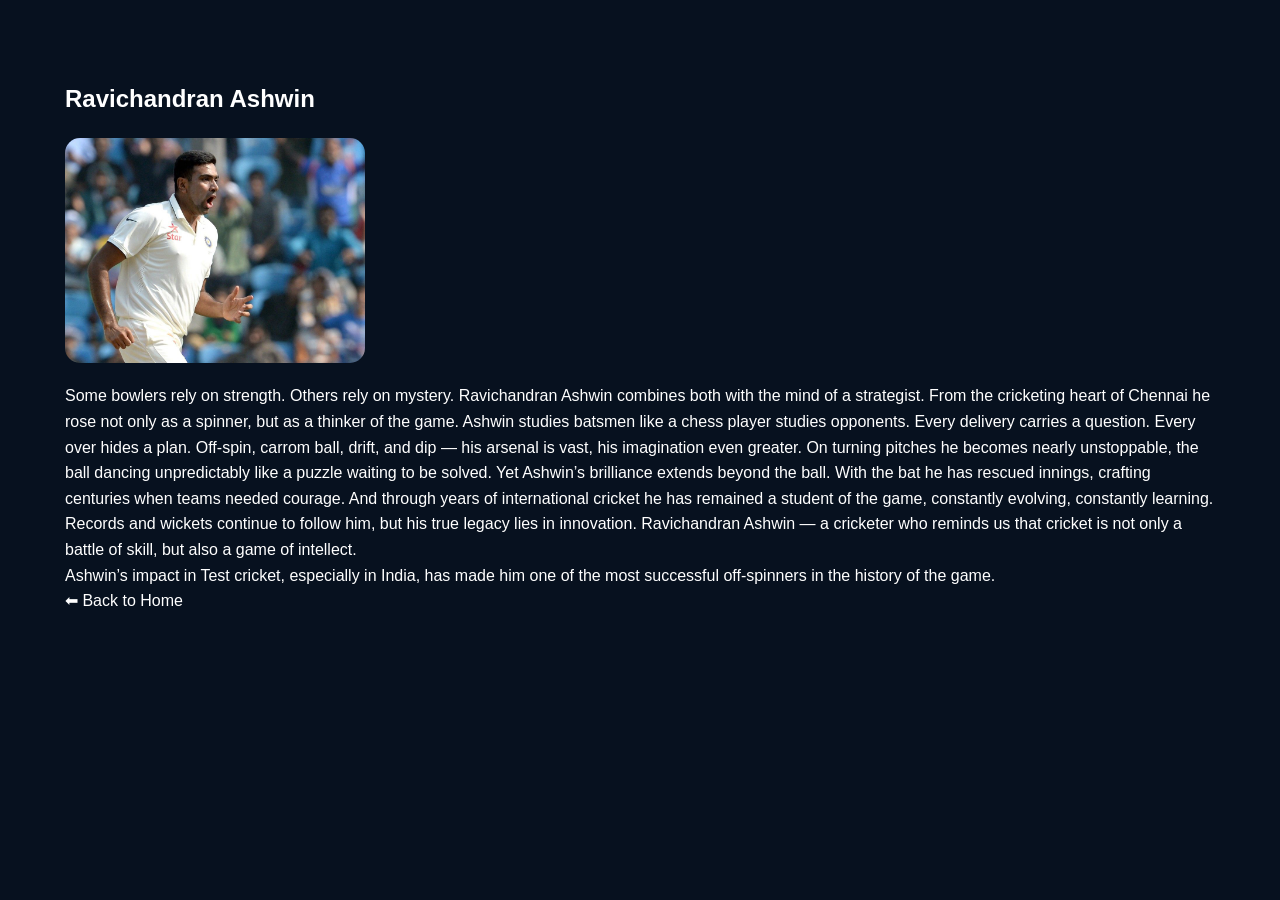
<file: ashwin.html>
<!DOCTYPE html>
<html lang="en">
<head>
<meta charset="UTF-8">
<meta name="viewport" content="width=device-width, initial-scale=1.0">
<title>Ravichandran Ashwin</title>
<link rel="stylesheet" href="style.css">
</head>

<body>

<section class="section">

<div class="container">

<h1>Ravichandran Ashwin</h1>

<img src="ashwin.jpg" style="width:300px;border-radius:15px;margin:20px 0;">

<p>
Some bowlers rely on strength.
Others rely on mystery.

Ravichandran Ashwin combines both
with the mind of a strategist.

From the cricketing heart of Chennai
he rose not only as a spinner,
but as a thinker of the game.

Ashwin studies batsmen like a chess player studies opponents.

Every delivery carries a question.
Every over hides a plan.

Off-spin, carrom ball, drift, and dip —
his arsenal is vast,
his imagination even greater.

On turning pitches he becomes nearly unstoppable,
the ball dancing unpredictably like a puzzle waiting to be solved.

Yet Ashwin’s brilliance extends beyond the ball.

With the bat he has rescued innings,
crafting centuries when teams needed courage.

And through years of international cricket
he has remained a student of the game,
constantly evolving, constantly learning.

Records and wickets continue to follow him,
but his true legacy lies in innovation.

Ravichandran Ashwin —
a cricketer who reminds us
that cricket is not only a battle of skill,
but also a game of intellect.
</p>

<p>
Ashwin’s impact in Test cricket, especially in India,
has made him one of the most successful off-spinners
in the history of the game.
</p>

<a href="index.html">⬅ Back to Home</a>

</div>

</section>

</body>
</html>
</file>
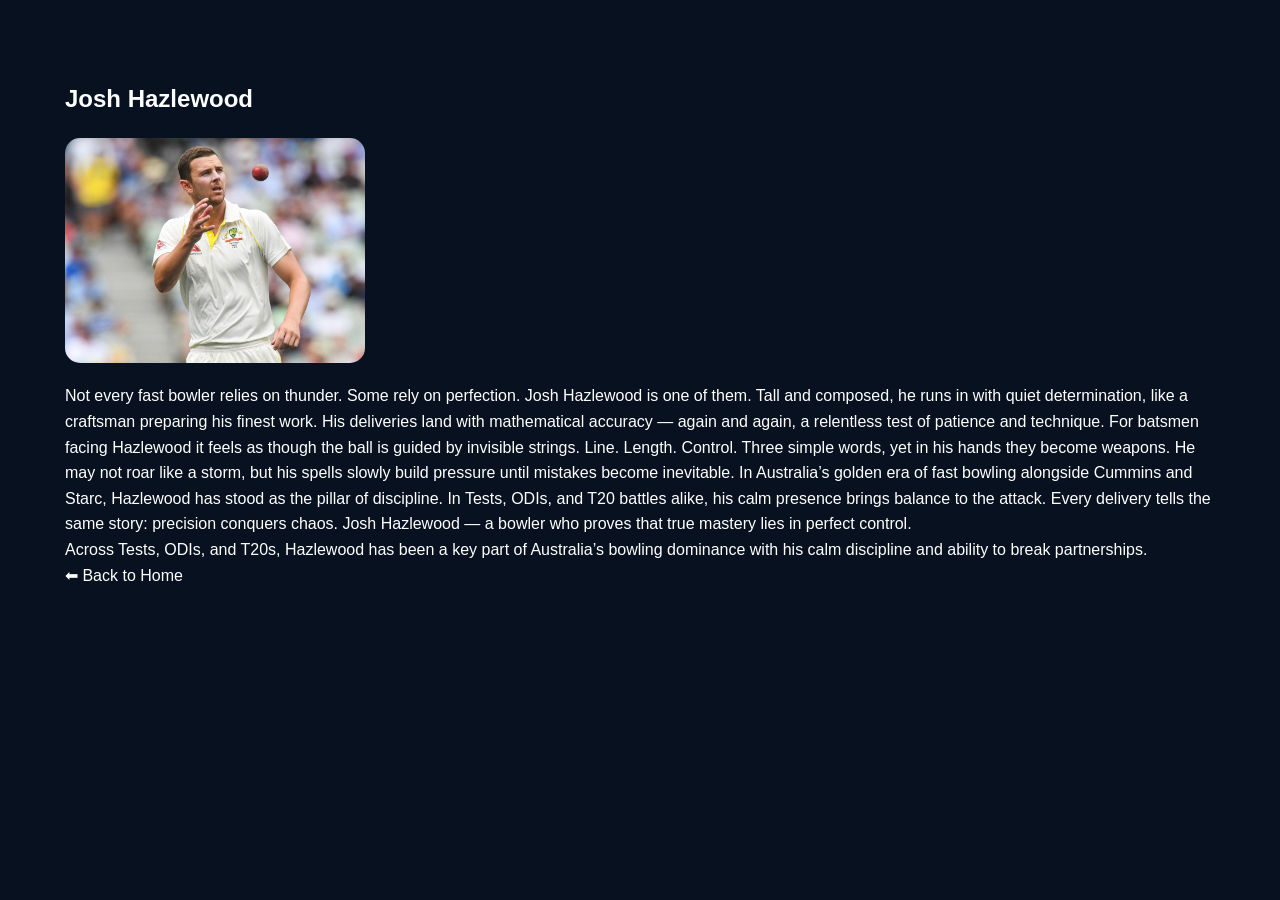
<file: hazelwood.html>
<!DOCTYPE html>
<html lang="en">
<head>
<meta charset="UTF-8">
<meta name="viewport" content="width=device-width, initial-scale=1.0">
<title>Josh Hazlewood</title>
<link rel="stylesheet" href="style.css">
</head>

<body>

<section class="section">

<div class="container">

<h1>Josh Hazlewood</h1>

<img src="hazlewood.jpg" style="width:300px;border-radius:15px;margin:20px 0;">

<p>
Not every fast bowler relies on thunder.

Some rely on perfection.

Josh Hazlewood is one of them.

Tall and composed,
he runs in with quiet determination,
like a craftsman preparing his finest work.

His deliveries land with mathematical accuracy —
again and again,
a relentless test of patience and technique.

For batsmen facing Hazlewood
it feels as though the ball is guided by invisible strings.

Line.
Length.
Control.

Three simple words,
yet in his hands they become weapons.

He may not roar like a storm,
but his spells slowly build pressure
until mistakes become inevitable.

In Australia’s golden era of fast bowling
alongside Cummins and Starc,
Hazlewood has stood as the pillar of discipline.

In Tests, ODIs, and T20 battles alike,
his calm presence brings balance to the attack.

Every delivery tells the same story:
precision conquers chaos.

Josh Hazlewood —
a bowler who proves
that true mastery
lies in perfect control.
</p>

<p>
Across Tests, ODIs, and T20s, Hazlewood has been a key part
of Australia’s bowling dominance with his calm discipline
and ability to break partnerships.
</p>

<a href="index.html">⬅ Back to Home</a>

</div>

</section>

</body>
</html>
</file>
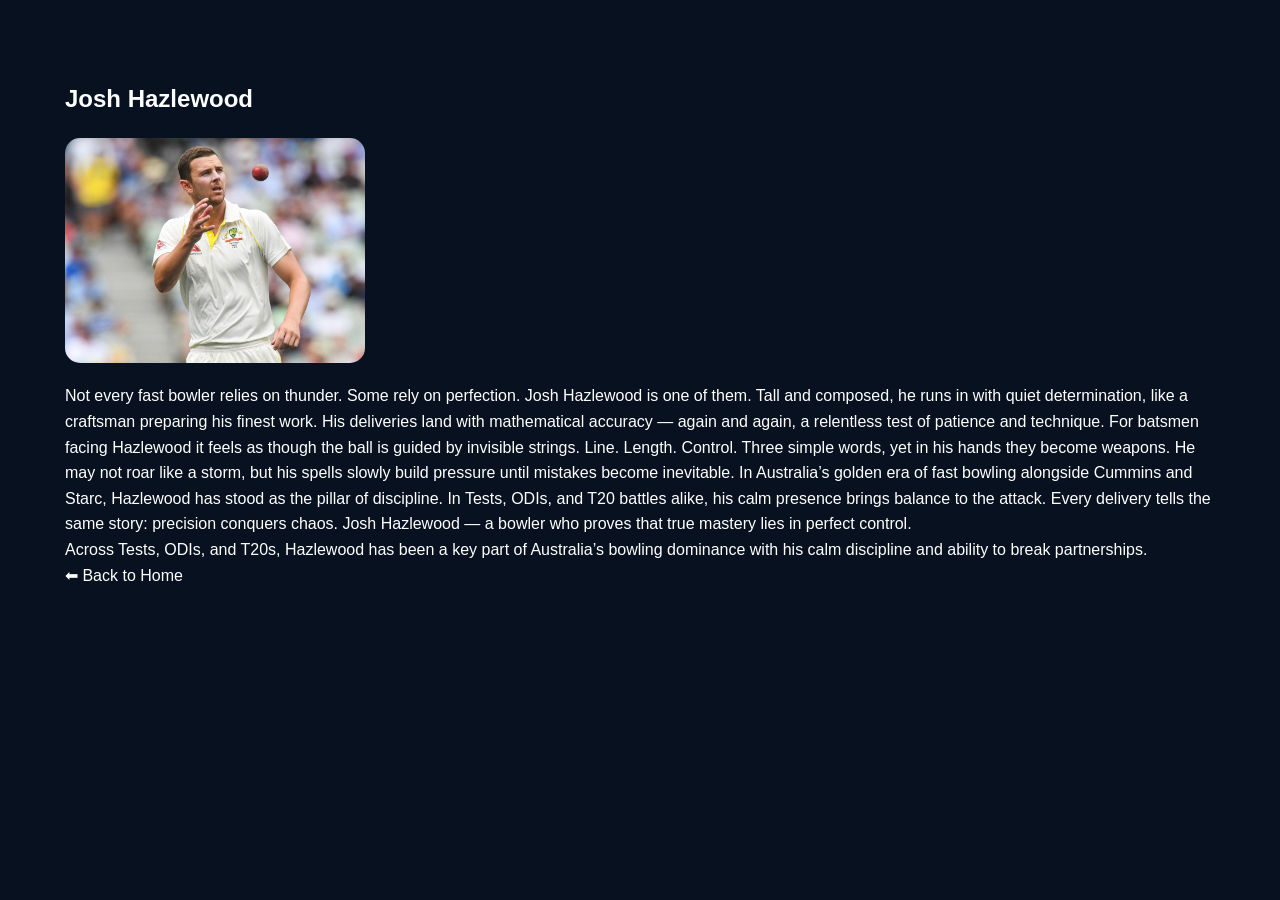
<file: hazlewood.html>
<!DOCTYPE html>
<html lang="en">
<head>
<meta charset="UTF-8">
<meta name="viewport" content="width=device-width, initial-scale=1.0">
<title>Josh Hazlewood</title>
<link rel="stylesheet" href="style.css">
</head>

<body>

<section class="section">

<div class="container">

<h1>Josh Hazlewood</h1>

<img src="hazlewood.jpg" style="width:300px;border-radius:15px;margin:20px 0;">

<p>
Not every fast bowler relies on thunder.

Some rely on perfection.

Josh Hazlewood is one of them.

Tall and composed,
he runs in with quiet determination,
like a craftsman preparing his finest work.

His deliveries land with mathematical accuracy —
again and again,
a relentless test of patience and technique.

For batsmen facing Hazlewood
it feels as though the ball is guided by invisible strings.

Line.
Length.
Control.

Three simple words,
yet in his hands they become weapons.

He may not roar like a storm,
but his spells slowly build pressure
until mistakes become inevitable.

In Australia’s golden era of fast bowling
alongside Cummins and Starc,
Hazlewood has stood as the pillar of discipline.

In Tests, ODIs, and T20 battles alike,
his calm presence brings balance to the attack.

Every delivery tells the same story:
precision conquers chaos.

Josh Hazlewood —
a bowler who proves
that true mastery
lies in perfect control.
</p>

<p>
Across Tests, ODIs, and T20s, Hazlewood has been a key part
of Australia’s bowling dominance with his calm discipline
and ability to break partnerships.
</p>

<a href="index.html">⬅ Back to Home</a>

</div>

</section>

</body>
</html>
</file>
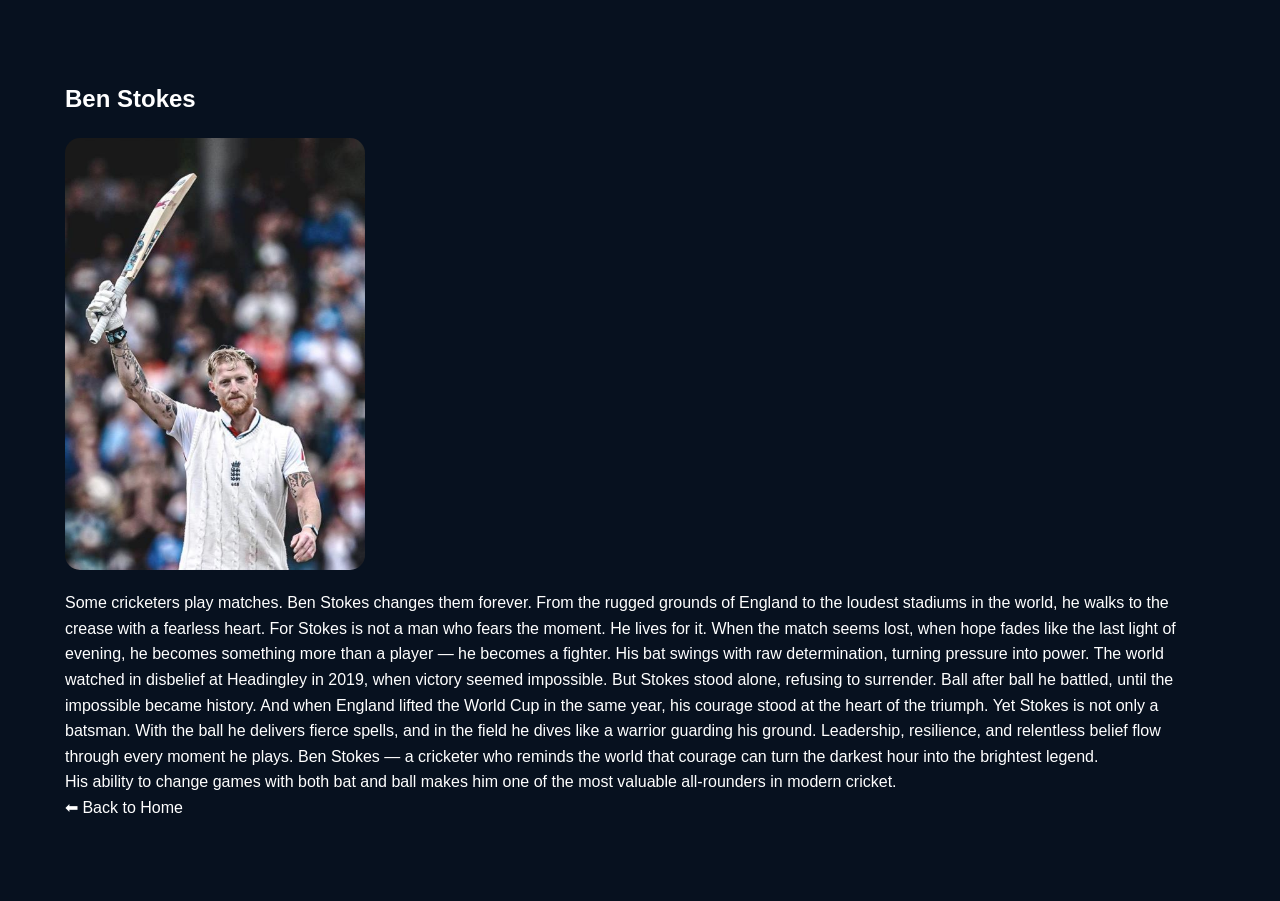
<file: stokes.html>
<!DOCTYPE html>
<html lang="en">
<head>
<meta charset="UTF-8">
<meta name="viewport" content="width=device-width, initial-scale=1.0">
<title>Ben Stokes</title>
<link rel="stylesheet" href="style.css">
</head>

<body>

<section class="section">

<div class="container">

<h1>Ben Stokes</h1>

<img src="stokes.jpg" style="width:300px;border-radius:15px;margin:20px 0;">

<p>
Some cricketers play matches.
Ben Stokes changes them forever.

From the rugged grounds of England to the loudest stadiums in the world,
he walks to the crease with a fearless heart.

For Stokes is not a man who fears the moment.
He lives for it.

When the match seems lost,
when hope fades like the last light of evening,
he becomes something more than a player —
he becomes a fighter.

His bat swings with raw determination,
turning pressure into power.

The world watched in disbelief at Headingley in 2019,
when victory seemed impossible.

But Stokes stood alone,
refusing to surrender.

Ball after ball he battled,
until the impossible became history.

And when England lifted the World Cup in the same year,
his courage stood at the heart of the triumph.

Yet Stokes is not only a batsman.

With the ball he delivers fierce spells,
and in the field he dives like a warrior guarding his ground.

Leadership, resilience, and relentless belief
flow through every moment he plays.

Ben Stokes —
a cricketer who reminds the world
that courage can turn the darkest hour
into the brightest legend.
</p>

<p>
His ability to change games with both bat and ball
makes him one of the most valuable all-rounders in
modern cricket.
</p>

<a href="index.html">⬅ Back to Home</a>

</div>

</section>

</body>
</html>
</file>
<file: style.css>
* {
  margin: 0;
  padding: 0;
  box-sizing: border-box;
}

html {
  scroll-behavior: smooth;
}

body {
  font-family: Arial, sans-serif;
  background: #07111f;
  color: #ffffff;
  line-height: 1.6;
}

a {
  text-decoration: none;
  color: inherit;
}

img {
  max-width: 100%;
  display: block;
}

.container {
  width: min(1150px, 92%);
  margin: 0 auto;
}

.section {
  padding: 80px 0;
}

.section-header {
  text-align: center;
  margin-bottom: 30px;
}

.section-label {
  color: #f6c453;
  text-transform: uppercase;
  font-size: 0.9rem;
  letter-spacing: 2px;
  margin-bottom: 10px;
}

.section-header h2 {
  font-size: 2.2rem;
  color: #ffffff;
}

.section-note {
  text-align: center;
  color: #d7dfeb;
  max-width: 760px;
  margin: 0 auto 24px;
}

.hero {
  position: relative;
  min-height: 100vh;
  background:
    linear-gradient(rgba(5, 10, 20, 0.55), rgba(5, 10, 20, 0.75)),
    url("gallery1.jpg") center/cover no-repeat;
  display: flex;
  align-items: center;
}

.overlay {
  position: absolute;
  inset: 0;
  background: rgba(0, 0, 0, 0.35);
}

.hero .container {
  position: relative;
  z-index: 2;
}

.navbar {
  display: flex;
  justify-content: space-between;
  align-items: center;
  padding-top: 24px;
  flex-wrap: wrap;
  gap: 16px;
}

.logo {
  font-size: 1.6rem;
  font-weight: bold;
  color: #f6c453;
}

.nav-links {
  display: flex;
  gap: 22px;
  flex-wrap: wrap;
}

.nav-links a {
  color: #ffffff;
  font-weight: 600;
  transition: 0.3s ease;
}

.nav-links a:hover {
  color: #f6c453;
}

.hero-content {
  text-align: center;
  padding: 120px 0 80px;
}

.hero-title {
  font-size: clamp(2.8rem, 6vw, 5rem);
  margin: 10px 0;
  color: #ffffff;
}

.hero-text {
  max-width: 760px;
  margin: 0 auto 18px;
  font-size: 1.1rem;
  color: #e8edf5;
}

.hero-buttons {
  display: flex;
  justify-content: center;
  flex-wrap: wrap;
  gap: 14px;
  margin-top: 24px;
}

.btn {
  display: inline-block;
  padding: 13px 22px;
  border-radius: 999px;
  font-weight: 700;
  transition: 0.3s ease;
}

.btn-primary {
  background: #f6c453;
  color: #111111;
}

.btn-primary:hover {
  transform: translateY(-2px);
  opacity: 0.95;
}

.btn-secondary {
  border: 2px solid #ffffff;
  color: #ffffff;
}

.btn-secondary:hover {
  background: #ffffff;
  color: #111111;
}

.stadium-banner {
  background:
    linear-gradient(rgba(4, 12, 25, 0.6), rgba(4, 12, 25, 0.8)),
    url("gallery2.jpg") center/cover no-repeat;
  min-height: 300px;
  display: flex;
  align-items: center;
}

.stadium-overlay {
  width: 100%;
}

.stadium-content {
  text-align: center;
  padding: 60px 20px;
}

.stadium-content h2 {
  font-size: 2rem;
  margin-bottom: 10px;
}

.stadium-content p {
  max-width: 720px;
  margin: 0 auto;
  color: #dde5f0;
}

.about p {
  max-width: 900px;
  margin: 0 auto;
  text-align: center;
  color: #d8e1eb;
  font-size: 1.05rem;
}

.players {
  background: #0b1728;
}

.card-grid {
  display: grid;
  grid-template-columns: repeat(auto-fit, minmax(240px, 1fr));
  gap: 24px;
}

.player-card {
  background: #132238;
  border-radius: 18px;
  overflow: hidden;
  transition: 0.3s ease;
  box-shadow: 0 10px 25px rgba(0, 0, 0, 0.22);
}

.player-card:hover {
  transform: translateY(-6px);
}

.player-card img {
  width: 100%;
  height: 260px;
  object-fit: cover;
}

.card-content {
  padding: 18px;
}

.badge {
  display: inline-block;
  background: rgba(246, 196, 83, 0.15);
  color: #f6c453;
  font-size: 0.85rem;
  padding: 6px 10px;
  border-radius: 999px;
  margin-bottom: 12px;
}

.card-content h3 {
  margin-bottom: 10px;
  font-size: 1.3rem;
}

.card-content p {
  color: #d5dce5;
  font-size: 0.95rem;
  margin-bottom: 16px;
}

.stats-mini {
  display: flex;
  justify-content: space-between;
  gap: 12px;
}

.stats-mini div {
  background: rgba(255, 255, 255, 0.05);
  padding: 10px 12px;
  border-radius: 12px;
  flex: 1;
}

.stats-mini span {
  display: block;
  color: #aeb8c4;
  font-size: 0.8rem;
  margin-bottom: 4px;
}

.stats-mini strong {
  color: #ffffff;
}

.schedule-section,
.all-players-section,
.fantasy-section {
  background: linear-gradient(180deg, #091626 0%, #0f2138 100%);
}

.schedule-grid {
  display: grid;
  grid-template-columns: repeat(auto-fit, minmax(230px, 1fr));
  gap: 20px;
}

.schedule-card,
.team-roster-card,
.fantasy-rules,
.match-box,
.leaderboard-box,
.history-box,
..friend-card select, .match-box select {   width: 100%;   padding: 12px 42px 12px 14px;   border-radius: 12px;   border: 1px solid rgba(246, 196, 83, 0.75);   background: #2a3a50;   color: #ffffff;   font-size: 0.96rem;   outline: none;   appearance: none;   -webkit-appearance: none;   -moz-appearance: none;   background-image: url("data:image/svg+xml,%3Csvg xmlns='http://www.w3.org/2000/svg' width='18' height='18' viewBox='0 0 24 24' fill='none' stroke='%23ffffff' stroke-width='2' stroke-linecap='round' stroke-linejoin='round'%3E%3Cpolyline points='6 9 12 15 18 9'%3E%3C/polyline%3E%3C/svg%3E");   background-repeat: no-repeat;   background-position: right 14px center;   background-size: 18px; }  .friend-card select option, .match-box select option {   background: #132238;   color: #ffffff; },
.team-column,
.official-link-box {
  background: rgba(255, 255, 255, 0.06);
  border: 1px solid rgba(255, 255, 255, 0.08);
  border-radius: 20px;
  padding: 22px;
  box-shadow: 0 12px 30px rgba(0, 0, 0, 0.18);
}

.active-card {
  border-color: #f6c453;
  box-shadow: 0 0 0 1px #f6c453 inset;
}

.schedule-card h3,
.team-roster-card h3,
.fantasy-rules h3,
.match-box h3,
.leaderboard-box h3,
.history-box h3,
..friend-card select, .match-box select {   width: 100%;   padding: 12px 42px 12px 14px;   border-radius: 12px;   border: 1px solid rgba(246, 196, 83, 0.75);   background: #2a3a50;   color: #ffffff;   font-size: 0.96rem;   outline: none;   appearance: none;   -webkit-appearance: none;   -moz-appearance: none;   background-image: url("data:image/svg+xml,%3Csvg xmlns='http://www.w3.org/2000/svg' width='18' height='18' viewBox='0 0 24 24' fill='none' stroke='%23ffffff' stroke-width='2' stroke-linecap='round' stroke-linejoin='round'%3E%3Cpolyline points='6 9 12 15 18 9'%3E%3C/polyline%3E%3C/svg%3E");   background-repeat: no-repeat;   background-position: right 14px center;   background-size: 18px; }  .friend-card select option, .match-box select option {   background: #132238;   color: #ffffff; } h3,
.team-column h3 {
  margin-bottom: 14px;
  color: #f6c453;
}

.schedule-card p,
.match-box p,
.official-link-box p {
  color: #e3ebf5;
  margin-bottom: 8px;
}

.team-tabs {
  display: flex;
  gap: 10px;
  flex-wrap: wrap;
  margin-bottom: 22px;
  justify-content: center;
}

.team-tab {
  border: none;
  background: rgba(255, 255, 255, 0.08);
  color: #ffffff;
  padding: 10px 16px;
  border-radius: 999px;
  cursor: pointer;
  font-weight: 700;
}

.team-tab.active {
  background: #f6c453;
  color: #111111;
}

.team-player-grid {
  display: grid;
  grid-template-columns: repeat(auto-fit, minmax(220px, 1fr));
  gap: 12px;
}

.team-player-pill {
  background: rgba(255, 255, 255, 0.08);
  padding: 12px 14px;
  border-radius: 12px;
  color: #eef3f8;
}

.fantasy-intro {
  max-width: 820px;
  margin: 0 auto 28px;
  text-align: center;
  color: #d8e1eb;
}

.fantasy-rules {
  margin-bottom: 24px;
}

.fantasy-rules ul {
  padding-left: 20px;
  color: #e7edf4;
}

.league-top-grid {
  display: grid;
  grid-template-columns: repeat(auto-fit, minmax(280px, 1fr));
  gap: 20px;
  margin-bottom: 24px;
}

.match-box select,
.friend-card input,
.friend-card textarea,
.friend-card select {
  width: 100%;
  padding: 12px 14px;
  border-radius: 12px;
  border: 1px solid rgba(255, 255, 255, 0.12);
  background: rgba(255, 255, 255, 0.08);
  color: #ffffff;
  font-size: 0.96rem;
  outline: none;
}

.match-box select:focus,
.friend-card input:focus,
.friend-card textarea:focus,
.friend-card select:focus {
  border-color: #f6c453;
}

.match-player-columns {
  display: grid;
  grid-template-columns: repeat(2, minmax(0, 1fr));
  gap: 20px;
  margin-bottom: 28px;
}

.team-pick-list {
  display: grid;
  gap: 10px;
  max-height: 500px;
  overflow-y: auto;
  padding-right: 4px;
}

.pick-player-item {
  background: rgba(255, 255, 255, 0.08);
  color: #eef3f8;
  border: 1px solid rgba(255, 255, 255, 0.08);
  padding: 12px 14px;
  border-radius: 12px;
  text-align: left;
  cursor: pointer;
  transition: 0.2s ease;
}

.pick-player-item:hover:not(:disabled) {
  transform: translateY(-1px);
  border-color: #f6c453;
}

.pick-player-item:disabled {
  opacity: 0.55;
  cursor: not-allowed;
}

.selected-player {
  background: rgba(246, 196, 83, 0.18);
  border-color: #f6c453;
  color: #ffffff;
}

.friends-grid {
  display: grid;
  grid-template-columns: repeat(auto-fit, minmax(290px, 1fr));
  gap: 20px;
  margin-bottom: 28px;
}

.active-friend-card {
  border-color: #f6c453;
  box-shadow: 0 0 0 1px #f6c453 inset;
}

.friend-card-top {
  display: flex;
  justify-content: space-between;
  align-items: center;
  gap: 12px;
  margin-bottom: 12px;
}

.friend-card label {
  display: block;
  margin-bottom: 6px;
  margin-top: 10px;
  color: #f2f6fb;
  font-weight: 600;
}

.selected-player-list {
  display: flex;
  flex-wrap: wrap;
  gap: 8px;
  min-height: 48px;
  margin-bottom: 8px;
}

.selected-pill {
  background: rgba(246, 196, 83, 0.18);
  color: #fff;
  padding: 8px 10px;
  border-radius: 999px;
  font-size: 0.88rem;
}

.empty-note {
  color: #b9c5d4;
  font-size: 0.92rem;
}

.friend-actions {
  display: flex;
  gap: 10px;
  margin-top: 10px;
}

.action-btn,
.small-btn {
  display: inline-block;
  background: #f6c453;
  color: #111111;
  border: none;
  padding: 12px 18px;
  border-radius: 12px;
  font-weight: 700;
  cursor: pointer;
  transition: 0.3s ease;
}

.action-btn:hover,
.small-btn:hover {
  opacity: 0.92;
  transform: translateY(-1px);
}

.small-btn {
  padding: 10px 14px;
  font-size: 0.9rem;
}

.small-action {
  padding: 10px 14px;
}

.danger-btn {
  background: #ff6b6b;
  color: #ffffff;
}

.card-divider {
  border: none;
  border-top: 1px solid rgba(255, 255, 255, 0.1);
  margin: 18px 0;
}

.friend-card p {
  margin-top: 8px;
  color: #dde5ef;
  word-break: break-word;
}

.total-points {
  font-size: 1.2rem;
  font-weight: 800;
  color: #f6c453;
  margin-top: 14px;
}

.leaderboard-box,
.history-box,
.official-link-box {
  margin-top: 24px;
}

.leaderboard-table {
  width: 100%;
  border-collapse: collapse;
  overflow: hidden;
}

.leaderboard-table th,
.leaderboard-table td {
  padding: 14px;
  text-align: left;
  border-bottom: 1px solid rgba(255, 255, 255, 0.08);
}

.leaderboard-table th {
  color: #f6c453;
  font-size: 0.95rem;
}

.leaderboard-table td {
  color: #eef3f8;
}

.gallery {
  background: #0b1728;
}

.gallery-strip {
  overflow: hidden;
  position: relative;
  width: 100%;
}

.gallery-track {
  display: flex;
  gap: 14px;
  width: max-content;
  animation: scrollGallery 90s linear infinite;
}

.gallery-image {
  width: 260px;
  height: 180px;
  object-fit: cover;
  border-radius: 16px;
  cursor: pointer;
  box-shadow: 0 10px 24px rgba(0, 0, 0, 0.2);
}

@keyframes scrollGallery {
  0% {
    transform: translateX(0);
  }
  100% {
    transform: translateX(-50%);
  }
}

.lightbox {
  position: fixed;
  inset: 0;
  background: rgba(0, 0, 0, 0.92);
  display: none;
  justify-content: center;
  align-items: center;
  z-index: 9999;
  padding: 20px;
}

.lightbox.show {
  display: flex;
}

.lightbox-image {
  max-width: 95%;
  max-height: 90vh;
  border-radius: 16px;
}

.lightbox-close {
  position: absolute;
  top: 20px;
  right: 26px;
  font-size: 2.2rem;
  color: #ffffff;
  cursor: pointer;
}

.contact {
  background: linear-gradient(180deg, #09111d 0%, #0d1b2d 100%);
}

.contact-box {
  text-align: center;
  padding: 40px 20px;
  background: rgba(255, 255, 255, 0.05);
  border-radius: 20px;
}

.contact-box h2 {
  margin-bottom: 18px;
}

.contact-button {
  display: inline-block;
  padding: 14px 20px;
  border-radius: 999px;
  background: #f6c453;
  color: #111111;
  font-weight: 700;
}

.footer {
  text-align: center;
  padding: 24px 16px;
  background: #050b14;
  color: #c7d0dc;
}

@media (max-width: 900px) {
  .match-player-columns {
    grid-template-columns: 1fr;
  }
}

@media (max-width: 768px) {
  .navbar {
    justify-content: center;
  }

  .nav-links {
    justify-content: center;
  }

  .hero-content {
    padding-top: 90px;
  }

  .section-header h2 {
    font-size: 1.8rem;
  }

  .gallery-image {
    width: 220px;
    height: 150px;
  }

  .leaderboard-table th,
  .leaderboard-table td {
    padding: 10px;
    font-size: 0.9rem;
  }

  ..friend-card select, .match-box select {   width: 100%;   padding: 12px 42px 12px 14px;   border-radius: 12px;   border: 1px solid rgba(246, 196, 83, 0.75);   background: #2a3a50;   color: #ffffff;   font-size: 0.96rem;   outline: none;   appearance: none;   -webkit-appearance: none;   -moz-appearance: none;   background-image: url("data:image/svg+xml,%3Csvg xmlns='http://www.w3.org/2000/svg' width='18' height='18' viewBox='0 0 24 24' fill='none' stroke='%23ffffff' stroke-width='2' stroke-linecap='round' stroke-linejoin='round'%3E%3Cpolyline points='6 9 12 15 18 9'%3E%3C/polyline%3E%3C/svg%3E");   background-repeat: no-repeat;   background-position: right 14px center;   background-size: 18px; }  .friend-card select option, .match-box select option {   background: #132238;   color: #ffffff; }-top {
    flex-direction: column;
    align-items: flex-start;
  }
}

.friend-card select,
.match-box select {
  width: 100%;
  padding: 12px 14px;
  border-radius: 12px;
  border: 1px solid rgba(255, 255, 255, 0.12);
  background: #2a3a50;
  color: #ffffff;
  font-size: 0.96rem;
  outline: none;
  appearance: none;
  -webkit-appearance: none;
  -moz-appearance: none;
}

.friend-card select option,
.match-box select option {
  background: #132238;
  color: #ffffff;
}

.friend-card select option:checked,
.match-box select option:checked {
  background: #f6c453;
  color: #111111;
}
.friend-card select,
.match-box select {
  width: 100%;
  padding: 12px 14px;
  border-radius: 12px;
  border: 1px solid rgba(255, 255, 255, 0.12);
  background: #2a3a50;
  color: #ffffff;
  font-size: 0.96rem;
  outline: none;
  appearance: none;
  -webkit-appearance: none;
  -moz-appearance: none;
}

.friend-card select option,
.match-box select option {
  background: #132238;
  color: #ffffff;
}

.friend-card select option:checked,
.match-box select option:checked {
  background: #f6c453;
  color: #111111;
}

.schedule-head {
  display: flex;
  align-items: center;
  justify-content: space-between;
  gap: 10px;
  margin-bottom: 10px;
}

.live-badge {
  display: inline-block;
  background: #00c16a;
  color: #ffffff;
  font-size: 0.75rem;
  font-weight: 800;
  padding: 6px 10px;
  border-radius: 999px;
  letter-spacing: 0.5px;
}

.today-match {
  border: 2px solid #00ffcc;
  box-shadow: 0 0 16px rgba(0, 255, 204, 0.35);
}

.rank-cell {
  font-weight: 800;
  font-size: 1.05rem;
}

.top-rank-row {
  background: rgba(246, 196, 83, 0.06);
}

.save-toast {
  position: fixed;
  right: 18px;
  bottom: 18px;
  background: #00c16a;
  color: #ffffff;
  padding: 12px 16px;
  border-radius: 12px;
  font-weight: 700;
  box-shadow: 0 10px 24px rgba(0, 0, 0, 0.25);
  opacity: 0;
  transform: translateY(12px);
  pointer-events: none;
  transition: 0.25s ease;
  z-index: 99999;
}

.save-toast.show {
  opacity: 1;
  transform: translateY(0);
}

@media (max-width: 768px) {
  .section {
    padding: 56px 0;
  }

  .hero-content {
    padding: 90px 0 50px;
  }

  .hero-title {
    font-size: 2.3rem;
  }

  .hero-text {
    font-size: 0.98rem;
  }

  .top-grid,
  .schedule-grid,
  .friends-grid,
  .team-player-grid,
  .admin-points-grid,
  .match-player-columns {
    grid-template-columns: 1fr;
  }

  .panel,
  .schedule-card,
  .friend-card,
  .team-column {
    padding: 16px;
    border-radius: 16px;
  }

  .leaderboard-table {
    display: block;
    overflow-x: auto;
    white-space: nowrap;
  }

  .nav-links {
    gap: 12px;
  }

  .action-btn,
  .small-btn {
    width: 100%;
    text-align: center;
  }

  .friend-actions {
    flex-direction: column;
  }

  .schedule-head {
    align-items: flex-start;
    flex-direction: column;
  }

  .save-toast {
    left: 12px;
    right: 12px;
    bottom: 12px;
    text-align: center;
  }
}

.today-match {
  border: 2px solid #00ffcc;
  box-shadow: 0 0 15px #00ffcc;
}
</file>
